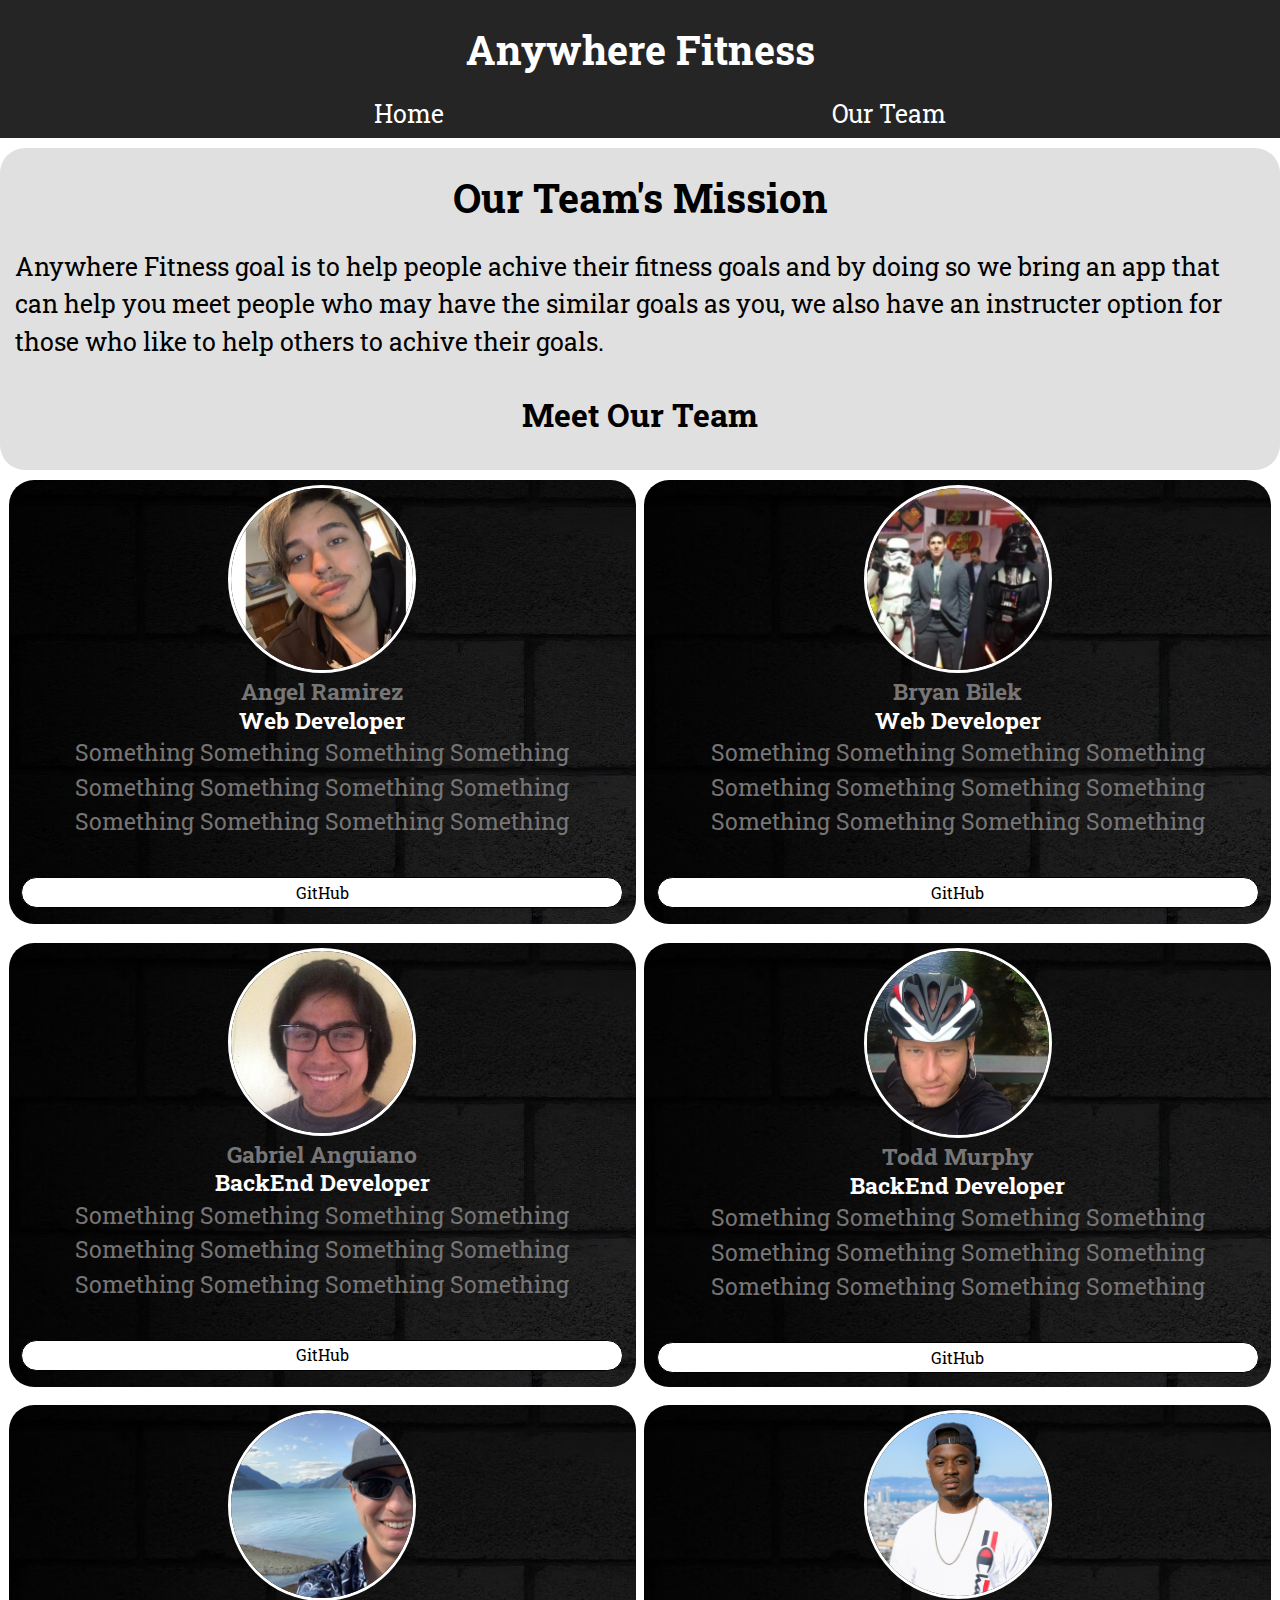
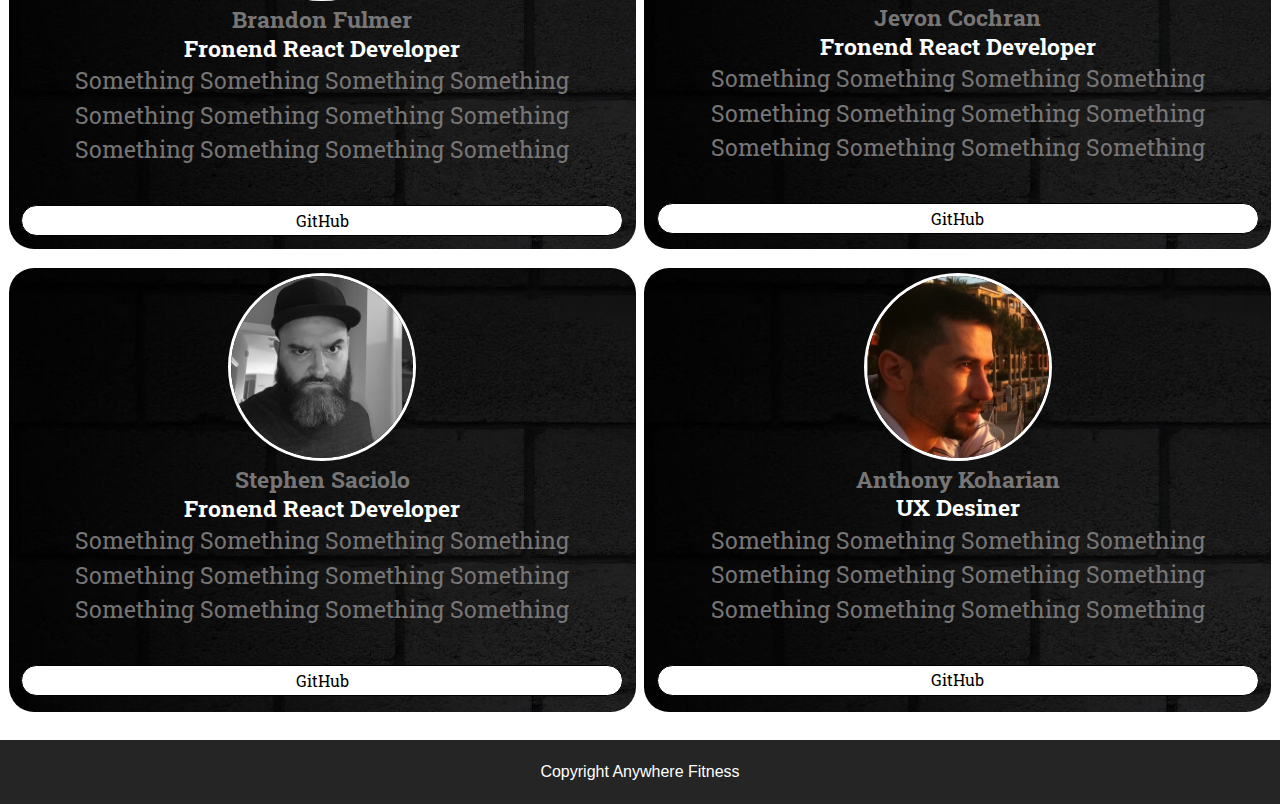
<file: Anywhere-Fitness/our_team/index.html>
<html lang="en">
  <head>
    <meta charset="UTF-8" />
    <meta name="viewport" content="width=device-width, initial-scale=1.0" />
    <meta http-equiv="X-UA-Compatible" content="ie=edge" />
    <link
      href="https://fonts.googleapis.com/css?family=Roboto+Slab&display=swap"
      rel="stylesheet"
    />
    <link rel="stylesheet" href="css/index.css" />
    <title>Our Team</title>
  </head>
  <body>
    <nav>
      <div class="navigation">
        <h1>Anywhere Fitness</h1>
        <ul class="nav-links">
          <li class="links"><a href="home.html">Home</a></li>
          <li class="links"><a href="index.html">Our Team</a></li>
        </ul>
      </div>
    </nav>
    <header>
      <div class="inner-header">
        <h1>Our Team's Mission</h1>
        <p>
          Anywhere Fitness goal is to help people achive their fitness goals and
          by doing so we bring an app that can help you meet people who may have
          the similar goals as you, we also have an instructer option for those
          who like to help others to achive their goals.
        </p>
        <h2>Meet Our Team</h2>
      </div>
    </header>
    <section class="ourteam-body">
      <div class="ourteam-container">
        <div class="person">
          <img src="images/Screenshot (17).png" alt="Angel" />
          <h2>Angel Ramirez</h2>
          <h3>Web Developer</h3>
          <p>
            Something Something Something Something Something Something
            Something Something Something Something Something Something
          </p>
          <a href="https://github.com/AngelR6" target="_blank"
            ><button>GitHub</button></a
          >
        </div>
        <div class="person">
          <img src="images/Screenshot (18).png" alt="" />
          <h2>Bryan Bilek</h2>
          <h3>Web Developer</h3>
          <p>
            Something Something Something Something Something Something
            Something Something Something Something Something Something
          </p>
          <a href="https://github.com/bryanbilek" target="_blank"
            ><button>GitHub</button></a
          >
        </div>
        <div class="person">
          <img src="images/Screenshot (19).png" alt="" />
          <h2>Gabriel Anguiano</h2>
          <h3>BackEnd Developer</h3>
          <p>
            Something Something Something Something Something Something
            Something Something Something Something Something Something
          </p>
          <a href="https://github.com/Gabe0214" target="_blank"
            ><button>GitHub</button></a
          >
        </div>
        <div class="person">
          <img src="images/Screenshot (21).png" alt="" />
          <h2>Todd Murphy</h2>
          <h3>BackEnd Developer</h3>
          <p>
            Something Something Something Something Something Something
            Something Something Something Something Something Something
          </p>
          <a href="https://github.com/toddmurphy" target="_blank"
            ><button>GitHub</button></a
          >
        </div>
        <div class="person">
          <img src="images/Screenshot (20).png" alt="" />
          <h2>Brandon Fulmer</h2>
          <h3>Fronend React Developer</h3>
          <p>
            Something Something Something Something Something Something
            Something Something Something Something Something Something
          </p>
          <a href="https://github.com/Nobro777" target="_blank"
            ><button>GitHub</button></a
          >
        </div>
        <div class="person">
          <img src="images/Screenshot (22).png" alt="" />
          <h2>Jevon Cochran</h2>
          <h3>Fronend React Developer</h3>
          <p>
            Something Something Something Something Something Something
            Something Something Something Something Something Something
          </p>
          <a href="https://github.com/jevoncochran" target="_blank"
            ><button>GitHub</button></a
          >
        </div>
        <div class="person">
          <img src="images/Screenshot (23).png" alt="" />
          <h2>Stephen Saciolo</h2>
          <h3>Fronend React Developer</h3>
          <p>
            Something Something Something Something Something Something
            Something Something Something Something Something Something
          </p>
          <a href="https://github.com/WindTalker22" target="_blank"
            ><button>GitHub</button></a
          >
        </div>
        <div class="person">
          <img src="images/Screenshot (26).png" alt="" />
          <h2>Anthony Koharian</h2>
          <h3>UX Desiner</h3>
          <p>
            Something Something Something Something Something Something
            Something Something Something Something Something Something
          </p>
          <a href="#"><button>GitHub</button></a>
        </div>
      </div>
    </section>
    <footer>
      <p>Copyright Anywhere Fitness</p>
    </footer>
  </body>
</html>
</file>
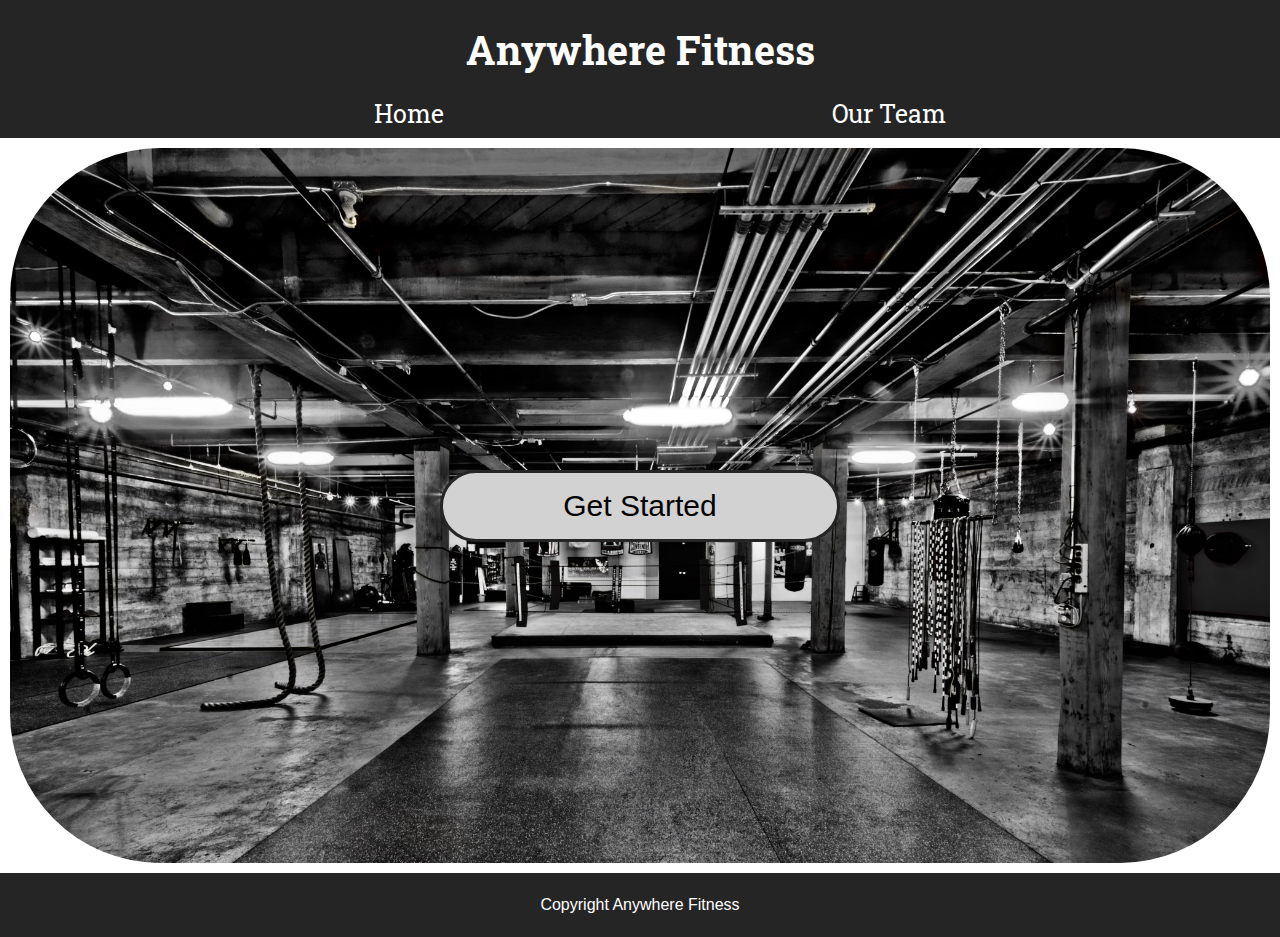
<file: Anywhere-Fitness/our_team/home.html>
<html lang="en">
  <head>
    <meta charset="UTF-8" />
    <meta name="viewport" content="width=device-width, initial-scale=1.0" />
    <meta http-equiv="X-UA-Compatible" content="ie=edge" />
    <link
      href="https://fonts.googleapis.com/css?family=Roboto+Slab&display=swap"
      rel="stylesheet"
    />
    <link rel="stylesheet" href="css/index.css" />
    <title>Anywhere Fitness</title>
  </head>
  <body>
    <nav>
      <div class="navigation">
        <h1>Anywhere Fitness</h1>
        <ul class="nav-links">
          <li class="links"><a href="home.html">Home</a></li>
          <li class="links"><a href="index.html">Our Team</a></li>
        </ul>
      </div>
    </nav>
  <section class="main-page">
    <div class="inner-page">
        <a href="#"><button>Get Started</button></a>
    </div>
  </section>   
  <footer>
      <p>Copyright Anywhere Fitness</p>
  </footer>
  </body>
</html>
</file>
<file: Anywhere-Fitness/our_team/css/index.css>
/*! normalize.css v8.0.1 | MIT License | github.com/necolas/normalize.css */
/* Document
   ========================================================================== */
/**
 * 1. Correct the line height in all browsers.
 * 2. Prevent adjustments of font size after orientation changes in iOS.
 */
html {
  line-height: 1.15;
  /* 1 */
  -webkit-text-size-adjust: 100%;
  /* 2 */
}
/* Sections
     ========================================================================== */
/**
   * Remove the margin in all browsers.
   */
body {
  margin: 0;
}
/**
   * Render the `main` element consistently in IE.
   */
main {
  display: block;
}
/**
   * Correct the font size and margin on `h1` elements within `section` and
   * `article` contexts in Chrome, Firefox, and Safari.
   */
h1 {
  font-size: 2em;
  margin: 0.67em 0;
}
/* Grouping content
     ========================================================================== */
/**
   * 1. Add the correct box sizing in Firefox.
   * 2. Show the overflow in Edge and IE.
   */
hr {
  box-sizing: content-box;
  /* 1 */
  height: 0;
  /* 1 */
  overflow: visible;
  /* 2 */
}
/**
   * 1. Correct the inheritance and scaling of font size in all browsers.
   * 2. Correct the odd `em` font sizing in all browsers.
   */
pre {
  font-family: monospace, monospace;
  /* 1 */
  font-size: 1em;
  /* 2 */
}
/* Text-level semantics
     ========================================================================== */
/**
   * Remove the gray background on active links in IE 10.
   */
a {
  background-color: transparent;
}
/**
   * 1. Remove the bottom border in Chrome 57-
   * 2. Add the correct text decoration in Chrome, Edge, IE, Opera, and Safari.
   */
abbr[title] {
  border-bottom: none;
  /* 1 */
  text-decoration: underline;
  /* 2 */
  text-decoration: underline dotted;
  /* 2 */
}
/**
   * Add the correct font weight in Chrome, Edge, and Safari.
   */
b,
strong {
  font-weight: bolder;
}
/**
   * 1. Correct the inheritance and scaling of font size in all browsers.
   * 2. Correct the odd `em` font sizing in all browsers.
   */
code,
kbd,
samp {
  font-family: monospace, monospace;
  /* 1 */
  font-size: 1em;
  /* 2 */
}
/**
   * Add the correct font size in all browsers.
   */
small {
  font-size: 80%;
}
/**
   * Prevent `sub` and `sup` elements from affecting the line height in
   * all browsers.
   */
sub,
sup {
  font-size: 75%;
  line-height: 0;
  position: relative;
  vertical-align: baseline;
}
sub {
  bottom: -0.25em;
}
sup {
  top: -0.5em;
}
/* Embedded content
     ========================================================================== */
/**
   * Remove the border on images inside links in IE 10.
   */
img {
  border-style: none;
}
/* Forms
     ========================================================================== */
/**
   * 1. Change the font styles in all browsers.
   * 2. Remove the margin in Firefox and Safari.
   */
button,
input,
optgroup,
select,
textarea {
  font-family: inherit;
  /* 1 */
  font-size: 100%;
  /* 1 */
  line-height: 1.15;
  /* 1 */
  margin: 0;
  /* 2 */
}
/**
   * Show the overflow in IE.
   * 1. Show the overflow in Edge.
   */
button,
input {
  /* 1 */
  overflow: visible;
}
/**
   * Remove the inheritance of text transform in Edge, Firefox, and IE.
   * 1. Remove the inheritance of text transform in Firefox.
   */
button,
select {
  /* 1 */
  text-transform: none;
}
/**
   * Correct the inability to style clickable types in iOS and Safari.
   */
button,
[type="button"],
[type="reset"],
[type="submit"] {
  -webkit-appearance: button;
}
/**
   * Remove the inner border and padding in Firefox.
   */
button::-moz-focus-inner,
[type="button"]::-moz-focus-inner,
[type="reset"]::-moz-focus-inner,
[type="submit"]::-moz-focus-inner {
  border-style: none;
  padding: 0;
}
/**
   * Restore the focus styles unset by the previous rule.
   */
button:-moz-focusring,
[type="button"]:-moz-focusring,
[type="reset"]:-moz-focusring,
[type="submit"]:-moz-focusring {
  outline: 1px dotted ButtonText;
}
/**
   * Correct the padding in Firefox.
   */
fieldset {
  padding: 0.35em 0.75em 0.625em;
}
/**
   * 1. Correct the text wrapping in Edge and IE.
   * 2. Correct the color inheritance from `fieldset` elements in IE.
   * 3. Remove the padding so developers are not caught out when they zero out
   *    `fieldset` elements in all browsers.
   */
legend {
  box-sizing: border-box;
  /* 1 */
  color: inherit;
  /* 2 */
  display: table;
  /* 1 */
  max-width: 100%;
  /* 1 */
  padding: 0;
  /* 3 */
  white-space: normal;
  /* 1 */
}
/**
   * Add the correct vertical alignment in Chrome, Firefox, and Opera.
   */
progress {
  vertical-align: baseline;
}
/**
   * Remove the default vertical scrollbar in IE 10+.
   */
textarea {
  overflow: auto;
}
/**
   * 1. Add the correct box sizing in IE 10.
   * 2. Remove the padding in IE 10.
   */
[type="checkbox"],
[type="radio"] {
  box-sizing: border-box;
  /* 1 */
  padding: 0;
  /* 2 */
}
/**
   * Correct the cursor style of increment and decrement buttons in Chrome.
   */
[type="number"]::-webkit-inner-spin-button,
[type="number"]::-webkit-outer-spin-button {
  height: auto;
}
/**
   * 1. Correct the odd appearance in Chrome and Safari.
   * 2. Correct the outline style in Safari.
   */
[type="search"] {
  -webkit-appearance: textfield;
  /* 1 */
  outline-offset: -2px;
  /* 2 */
}
/**
   * Remove the inner padding in Chrome and Safari on macOS.
   */
[type="search"]::-webkit-search-decoration {
  -webkit-appearance: none;
}
/**
   * 1. Correct the inability to style clickable types in iOS and Safari.
   * 2. Change font properties to `inherit` in Safari.
   */
::-webkit-file-upload-button {
  -webkit-appearance: button;
  /* 1 */
  font: inherit;
  /* 2 */
}
/* Interactive
     ========================================================================== */
/*
   * Add the correct display in Edge, IE 10+, and Firefox.
   */
details {
  display: block;
}
/*
   * Add the correct display in all browsers.
   */
summary {
  display: list-item;
}
/* Misc
     ========================================================================== */
/**
   * Add the correct display in IE 10+.
   */
template {
  display: none;
}
/**
   * Add the correct display in IE 10.
   */
[hidden] {
  display: none;
}
* {
  max-width: 1920px;
  box-sizing: border-box;
}
html {
  font-size: 62.5%;
}
html,
body {
  font-family: 'Roboto', sans-serif;
}
h1,
h2,
h3,
h4,
h5 {
  font-family: 'Indie Flower', cursive;
}
h1 {
  font-size: 4rem;
}
h2 {
  font-size: 3.2rem;
  padding-bottom: 10px;
}
h4 {
  font-size: 2.5rem;
  padding-bottom: 10px;
}
p {
  line-height: 1.5;
  font-size: 1.6rem;
  padding-bottom: 10px;
}
img {
  max-width: 100%;
  height: auto;
}
.container {
  max-width: 800px;
  width: 100%;
  margin: 0 auto;
}
nav {
  display: flex;
  background-color: #252525;
}
nav .navigation {
  width: 1000px;
  margin: 0 auto;
}
nav .navigation h1 {
  color: white;
  text-align: center;
  font-family: 'Roboto Slab', serif;
}
nav .nav-links {
  display: flex;
  justify-content: space-around;
}
nav .nav-links li {
  list-style: none;
}
nav .nav-links li a {
  color: white;
  font-size: 2.5rem;
  text-decoration: none;
  font-family: 'Roboto Slab', serif;
}
header {
  display: flex;
  justify-content: center;
}
header .inner-header {
  width: 1400px;
  text-align: center;
  border-radius: 25px;
  margin-top: 10px;
  background-color: #e0e0e0;
}
@media (max-width: 800px) {
  header .inner-header {
    margin: 5px 5px;
  }
  header .inner-header p {
    text-align: left;
    margin: 0px 5px;
  }
}
header .inner-header p {
  margin: 0px 15px;
  font-size: 2.5rem;
  text-align: left;
  font-family: 'Roboto Slab', serif;
}
header .inner-header h1,
header .inner-header h2 {
  font-family: 'Roboto Slab', serif;
}
.main-page {
  margin: 0 auto;
  max-width: 1400px;
}
.inner-page {
  margin: 10px;
  height: 715px;
  display: flex;
  border-radius: 150px;
  background-size: cover;
  background-image: url(../images/gym_background2.jpg);
}
.inner-page button {
  color: black;
  height: 10%;
  width: 400px;
  font-size: 3rem;
  border-radius: 100px;
  border: 3px solid #252525;
  background-color: #d3d2d2;
}
.inner-page a {
  margin: auto auto;
  display: inline-block;
}
.ourteam-body {
  max-width: 1300px;
  margin: 0 auto;
}
@media (max-width: 800px) {
  .ourteam-body {
    height: 1000px;
  }
}
.ourteam-container {
  display: flex;
  flex-wrap: wrap;
  height: 1850px;
  margin: 10px 0px;
  justify-content: space-evenly;
}
@media (max-width: 800px) {
  .ourteam-container {
    height: 4100px;
    margin: 5px 5px;
  }
}
.person {
  width: 49%;
  height: 24%;
  border-radius: 25px;
  font-family: 'Roboto Slab', serif;
  background-color: #9e9e9e;
  background-image: url(../images/brick_img.jpg);
}
@media (max-width: 800px) {
  .person {
    width: 750px;
    height: 500px;
    margin: 5px 0px;
  }
}
.person img {
  width: 30%;
  display: block;
  margin: 5px auto;
  border-radius: 360%;
  border: 3px white solid;
}
.person h2,
.person h3,
.person p {
  width: 96%;
  margin: 2px auto;
  padding: 0px 0px;
  color: #777575;
  text-align: center;
  font-size: 2.3rem;
  font-family: 'Roboto Slab', serif;
}
.person h3 {
  color: white;
}
.person p {
  height: 140px;
}
.person a {
  width: 100%;
  color: black;
  font-size: 1.6rem;
  text-decoration: none;
}
.person button {
  display: block;
  margin: 0 auto;
  height: 7%;
  width: 96%;
  cursor: pointer;
  background-color: white;
  border-radius: 25px;
  border: 1px solid black;
}
footer {
  text-align: center;
  background-color: #252525;
}
footer p {
  color: white;
  margin: 0;
  padding: 20px 0;
}
</file>
